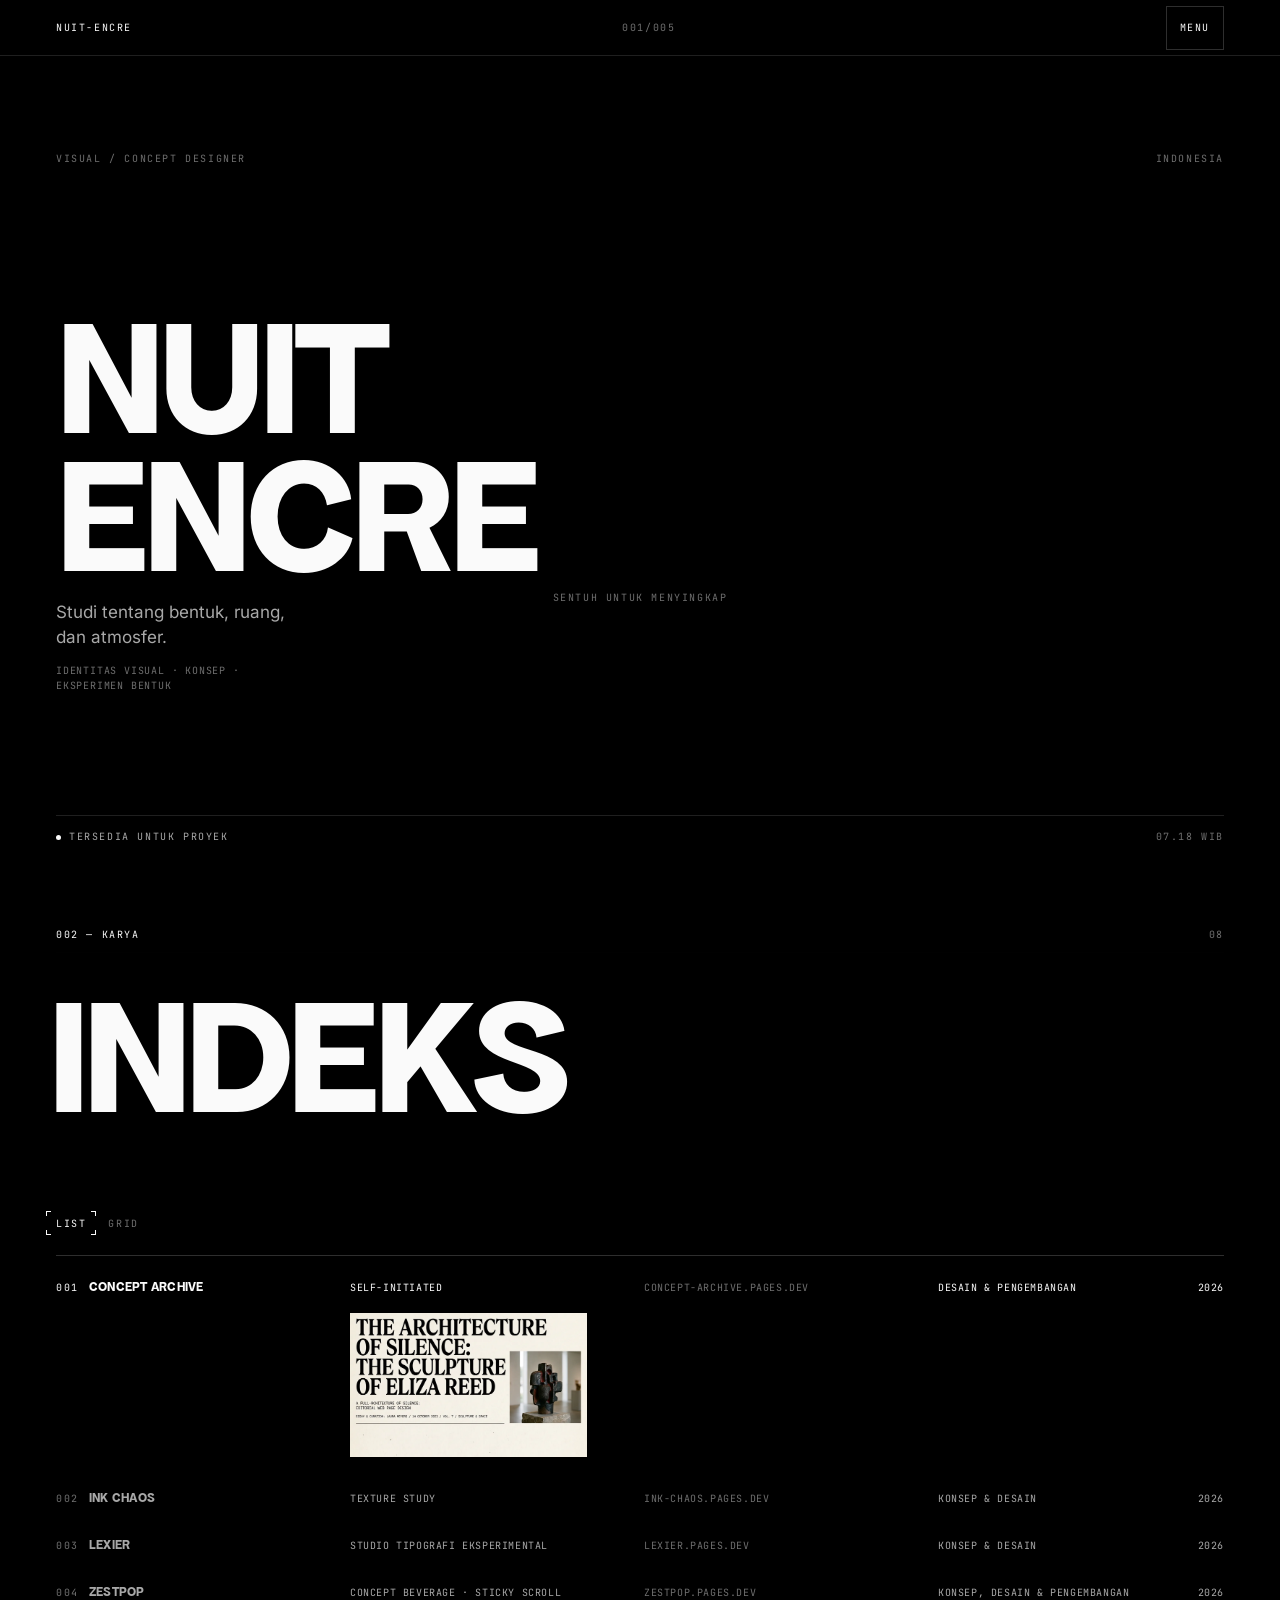
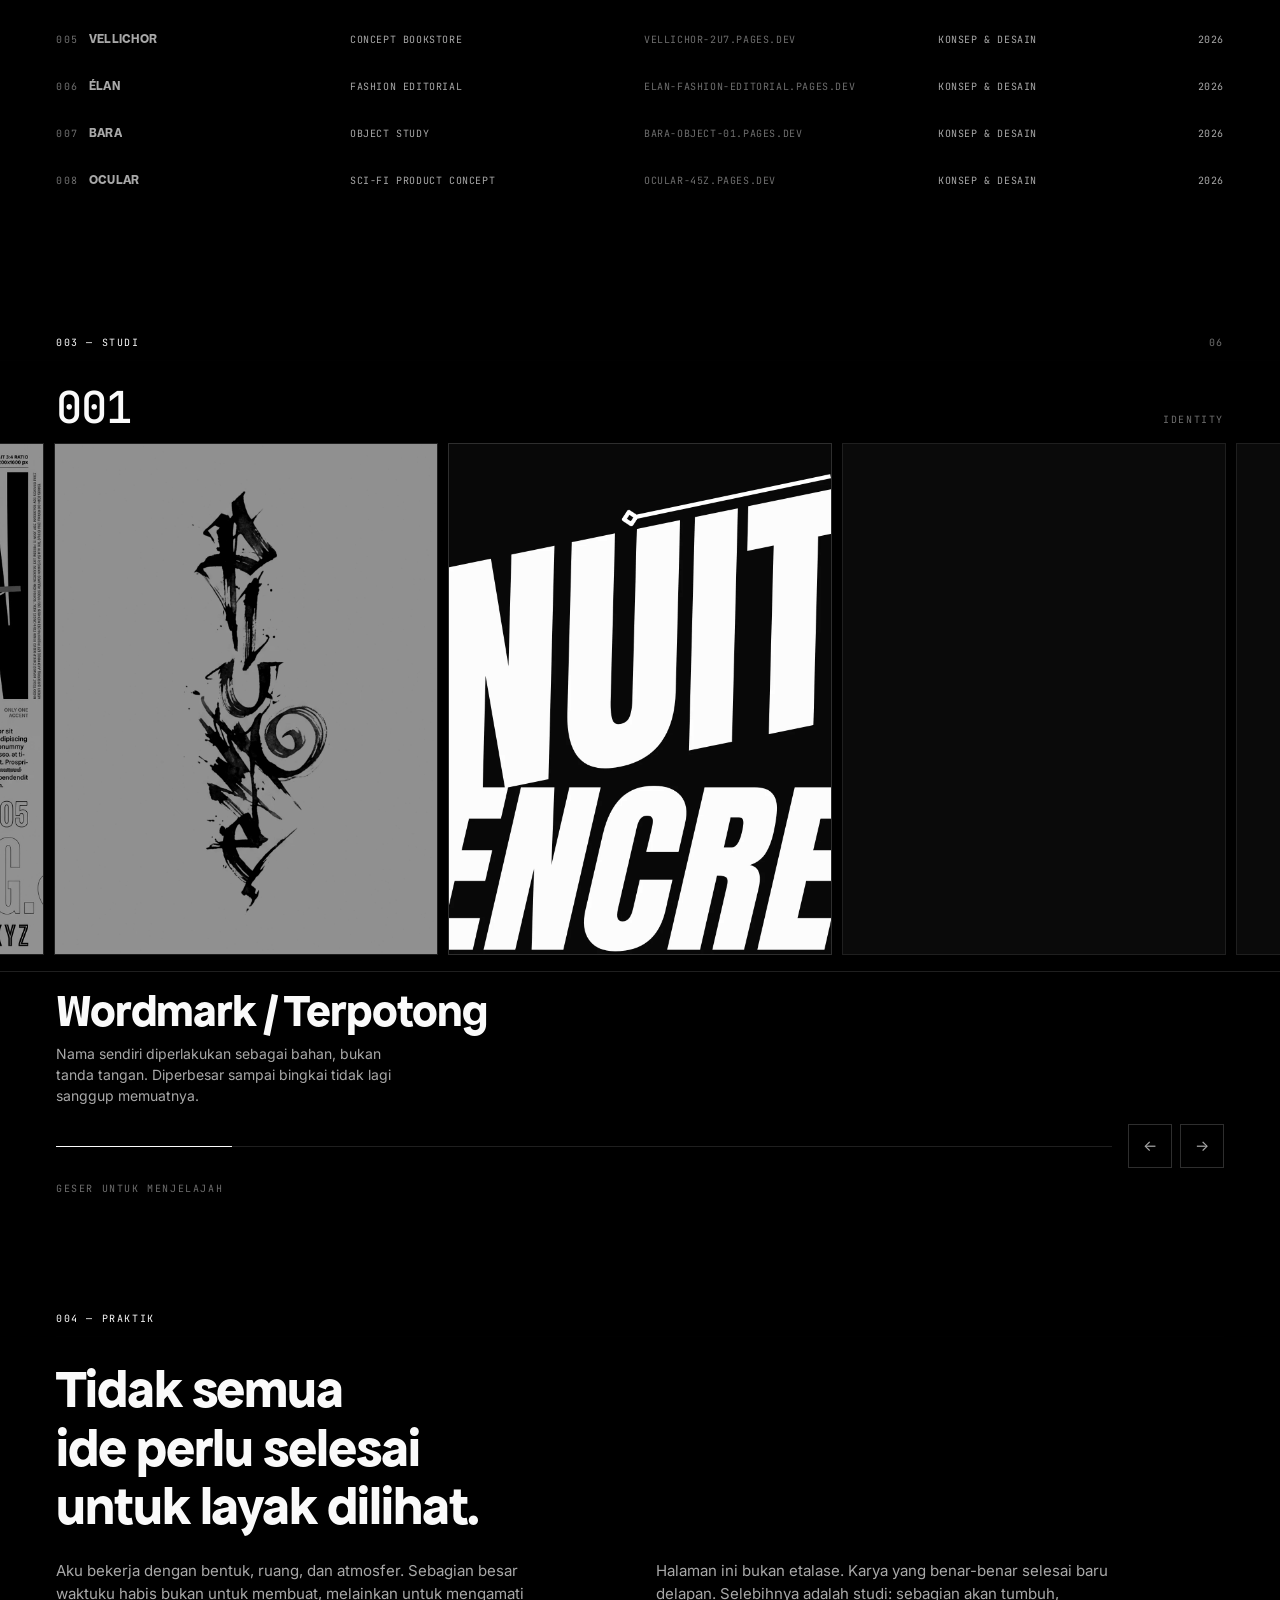
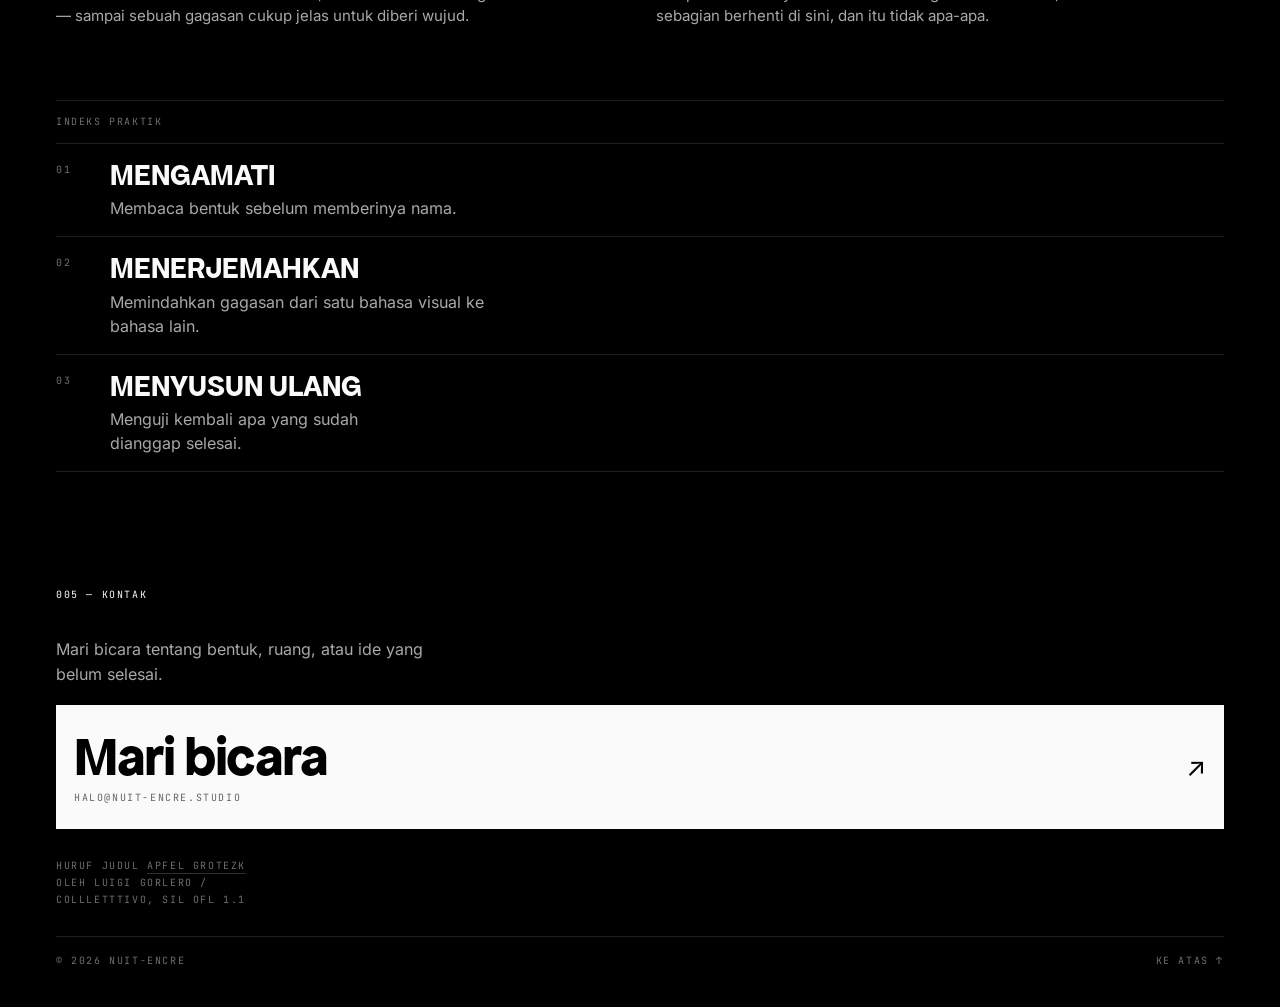
<file: index.html>
<!DOCTYPE html>
<html lang="id">
<head>
<meta charset="UTF-8" />
<meta name="viewport" content="width=device-width, initial-scale=1, viewport-fit=cover" />
<title>NUIT-ENCRE — Visual / Concept Designer</title>

<meta name="description" content="NUIT-ENCRE — Visual / Concept Designer. Studi tentang bentuk, ruang, dan atmosfer." />
<meta name="theme-color" content="#000000" />
<link rel="canonical" href="https://tribeg869-techw.github.io/Nuit-Encre-/" />

<!-- Kartu berbagi. URL WAJIB absolut: WhatsApp, X, dan LinkedIn tidak
     me-resolve path relatif, kartunya jadi kosong. Gambar 1200x630. -->
<meta property="og:type" content="website" />
<meta property="og:site_name" content="NUIT-ENCRE" />
<meta property="og:locale" content="id_ID" />
<meta property="og:url" content="https://tribeg869-techw.github.io/Nuit-Encre-/" />
<meta property="og:title" content="NUIT-ENCRE — Visual / Concept Designer" />
<meta property="og:description" content="Studi tentang bentuk, ruang, dan atmosfer." />
<meta property="og:image" content="https://tribeg869-techw.github.io/Nuit-Encre-/assets/img/og-cover.jpg" />
<meta property="og:image:width" content="1200" />
<meta property="og:image:height" content="630" />
<meta property="og:image:alt" content="Wordmark NUIT ENCRE putih di atas latar hitam, dengan satu sapuan tinta kuas kering matte dan percikan halus di sisi kanan." />
<meta name="twitter:card" content="summary_large_image" />
<meta name="twitter:title" content="NUIT-ENCRE — Visual / Concept Designer" />
<meta name="twitter:description" content="Studi tentang bentuk, ruang, dan atmosfer." />
<meta name="twitter:image" content="https://tribeg869-techw.github.io/Nuit-Encre-/assets/img/og-cover.jpg" />

<!-- Semua huruf di-host sendiri; preload hanya varian yang tampak di hero. -->
<link rel="preload" href="assets/fonts/ApfelGrotezk-Fett.woff2" as="font" type="font/woff2" crossorigin />
<link rel="preload" href="assets/fonts/Inter-Regular.woff2" as="font" type="font/woff2" crossorigin />
<link rel="preload" href="assets/fonts/JetBrainsMono-Regular.woff2" as="font" type="font/woff2" crossorigin />
<link rel="stylesheet" href="assets/css/style.css" />
<link rel="icon" href="data:image/svg+xml,<svg xmlns='http://www.w3.org/2000/svg' viewBox='0 0 64 64'><rect width='64' height='64' fill='%23000'/><rect x='14' y='14' width='36' height='36' fill='%23FAFAFA'/></svg>" />
  <noscript>
    <style>
      /* Tanpa JS, body.ready tak pernah terpasang — isi hero akan
         tersembunyi selamanya. Aturan ini menampilkannya apa adanya. */
      .wm__l span{transform:none!important;-webkit-mask-image:none!important;mask-image:none!important}
      .hero__say,.hero__foot,.rv{opacity:1!important;transform:none!important}
      #boot{display:none!important}
    </style>
  </noscript>
</head>

<body>

<a class="skip" href="#s2">Lewati ke konten</a>

<!-- ═══════ INTRO ═══════ -->
<div class="boot" id="boot">
  <canvas class="boot__c" id="bootC" aria-hidden="true"></canvas>
  <div class="boot__row">
    <span class="mono">NUIT-ENCRE</span>
    <span class="mono" id="bootPct">000</span>
  </div>
  <div class="boot__bar"><i id="bootBar"></i></div>
</div>

<!-- ═══════ MENU ═══════ -->
<div class="sheet" id="sheet" hidden>
  <button class="sheet__x" id="sheetX" aria-label="Tutup">Tutup</button>
  <nav class="sheet__nav">
    <a href="#s1"><em>001</em> Pembuka</a>
    <a href="#s2"><em>002</em> Karya</a>
    <a href="#s3"><em>003</em> Studi</a>
    <a href="#s4"><em>004</em> Praktik</a>
    <a href="#s5"><em>005</em> Kontak</a>
  </nav>
  <a class="sheet__mail" id="sheetMail" href="#">—</a>
</div>

<main>

<!-- ═══════ 001 · PEMBUKA ═══════ -->
<section class="hero" id="s1" data-i="001">
  <!-- void kini menutupi seluruh hero; isi berada di atasnya -->
  <div class="void" id="void">
    <canvas class="void__c" id="voidC"></canvas>
  </div>

  <div class="hero__in">
    <div class="hero__meta">
      <span class="mono dim">Visual / Concept Designer</span>
      <!-- label lokasi, bukan pengganti bahasa: 'IDN' terbaca seperti
           tombol bahasa dan mengundang ketukan yang tidak berbuat apa-apa -->
      <span class="mono dim">INDONESIA</span>
    </div>

    <div class="hero__mid">
      <h1 class="wordmark">
        <span class="wm__l"><span>NUIT</span></span>
        <span class="wm__l"><span>ENCRE</span></span>
      </h1>

      <p class="hero__say">
        Studi tentang bentuk, ruang, dan atmosfer.
      </p>
      <p class="hero__scope mono">IDENTITAS VISUAL · KONSEP · EKSPERIMEN BENTUK</p>
    </div>

    <div class="hero__foot">
      <span class="tick"><i></i><span class="mono" id="heroStatus">—</span></span>
      <span class="hero__spec mono" id="voidId">SPESIMEN ————</span>
      <span class="mono dim" id="heroClock">--:--</span>
    </div>

    <span class="mono dim void__sub" id="voidSub">SENTUH UNTUK MENYINGKAP</span>
  </div>
</section>

<!-- ═══════ 002 · KARYA · INDEKS ═══════
     Daftar melar ala indeks: baris teks tipis; yang aktif membuka
     gambarnya (hover di desktop, ketuk di layar sentuh). Isi baris
     dirender dari NE.works di data.js. -->
<section class="sec sec--idx" id="s2" data-i="002">
  <div class="sec__bar"><span class="mono">002 — KARYA</span><span class="mono dim" id="workCount">—</span></div>

  <div class="idx" id="idx">
    <!-- judul raksasa; huruf dipecah per karakter oleh JS untuk animasi flip -->
    <h2 class="idx__title" id="idxTitle" aria-label="Indeks">INDEKS</h2>

    <div class="idx__ctl">
      <div class="idx__view" role="group" aria-label="Tampilan">
        <button class="idx__vb is-on" type="button" data-view="list" aria-pressed="true"><i></i><i></i>LIST<i></i><i></i></button>
        <button class="idx__vb" type="button" data-view="grid" aria-pressed="false"><i></i><i></i>GRID<i></i><i></i></button>
      </div>
      <span class="idx__hint mono dim" id="idxHint">SENTUH BARIS UNTUK MEMBUKA</span>
    </div>

    <i class="idx__rule" aria-hidden="true"></i>

    <div class="idx__list" id="work"><!-- js --></div>
  </div>
</section>

<!-- ═══════ 003 · STUDI ═══════ -->
<section class="sec sec--gal" id="s3" data-i="003">
  <div class="sec__bar"><span class="mono">003 — STUDI</span><span class="mono dim" id="stCount">—</span></div>

  <div class="gal">
    <div class="gal__head">
      <span class="gal__no" id="galNo">001</span>
      <span class="gal__tag mono dim" id="galTag">—</span>
    </div>

    <div class="gal__view" id="galView">
      <div class="gal__track" id="galTrack"><!-- js --></div>
    </div>

    <div class="gal__cap" id="galCap" aria-live="polite">
      <h2 class="gal__ttl" id="galTtl">—</h2>
      <p class="gal__note" id="galNote">—</p>
    </div>

    <div class="gal__foot">
      <div class="gal__bar"><i id="galBar"></i></div>
      <div class="gal__nav">
        <button class="gal__b" id="galPrev" aria-label="Studi sebelumnya">←</button>
        <button class="gal__b" id="galNext" aria-label="Studi berikutnya">→</button>
      </div>
    </div>

    <p class="hint mono dim">GESER UNTUK MENJELAJAH</p>
  </div>
</section>

<!-- ═══════ 004 · PRAKTIK ═══════ -->
<section class="sec" id="s4" data-i="004">
  <div class="sec__bar"><span class="mono">004 — PRAKTIK</span></div>
  <h2 class="big">Tidak semua ide perlu selesai untuk layak dilihat.</h2>
  <div class="prose" id="practice"><!-- js --></div>
  <div class="practice-index" id="practiceIndex" aria-label="Indeks praktik"><!-- js --></div>
</section>

<!-- ═══════ 005 · KONTAK ═══════ -->
<section class="sec" id="s5" data-i="005">
  <div class="sec__bar"><span class="mono">005 — KONTAK</span></div>
  <p class="contact__intro">Mari bicara tentang bentuk, ruang, atau ide yang belum selesai.</p>
  <a class="slab" id="slab" href="#">
    <span class="slab__t">Mari bicara</span>
    <span class="slab__m mono" id="slabMail">—</span>
    <span class="slab__a">↗</span>
  </a>
  <p class="mono dim colo">
    Huruf judul <a href="https://www.collletttivo.it/typefaces/apfel-grotezk">Apfel&nbsp;Grotezk</a>
    oleh Luigi&nbsp;Gorlero / Collletttivo, SIL&nbsp;OFL&nbsp;1.1
  </p>
  <div class="end">
    <span class="mono dim">© <span id="yr">2026</span> NUIT-ENCRE</span>
    <a href="#s1" class="mono dim">KE ATAS ↑</a>
  </div>
</section>

</main>

<!-- ═══════ BILAH BAWAH ═══════ -->
<nav class="dock">
  <a href="#s1" class="dock__id mono">NUIT-ENCRE</a>
  <span class="dock__i mono" id="dockI">001/005</span>
  <button class="dock__b mono" id="dockB">MENU</button>
</nav>

<script src="assets/js/data.js"></script>
<script src="assets/js/main.js"></script>
</body>
</html>
</file>
<file: assets/css/style.css>
/* ==========================================================================
   NUIT-ENCRE — mobile first
   Dirancang pada 360px. Layar besar hanya pelebaran.
   ========================================================================== */

/* Seluruh huruf di-host sendiri agar tampilan tidak bergantung CDN.
   Apfel Grotezk — Luigi Gorlero / Collletttivo, SIL OFL 1.1.
   Hanya bobot yang benar-benar dipakai: semua teks display = Fett 700. */
@font-face{
  font-family:'Apfel Grotezk';
  src:url('../fonts/ApfelGrotezk-Fett.woff2') format('woff2');
  font-weight:700;font-style:normal;font-display:swap;
}
/* Pendamping — varian yang benar-benar dipakai saja. Lisensi OFL tiap
   keluarga disimpan berdampingan di assets/fonts/. */
@font-face{
  font-family:'Inter';
  src:url('../fonts/Inter-Regular.woff2') format('woff2');
  font-weight:400;font-style:normal;font-display:swap;
}
@font-face{
  font-family:'JetBrains Mono';
  src:url('../fonts/JetBrainsMono-Regular.woff2') format('woff2');
  font-weight:400;font-style:normal;font-display:swap;
}
@font-face{
  font-family:'JetBrains Mono';
  src:url('../fonts/JetBrainsMono-Medium.woff2') format('woff2');
  font-weight:500;font-style:normal;font-display:swap;
}

:root{
  --void:#000;
  --ash:#0A0A0A;
  --line:#1F1F1F;
  --line2:#2E2E2E;
  --dim:#6E6E6E;
  --soft:#A8A8A8;
  --pure:#FAFAFA;

  --sans:'Inter',-apple-system,BlinkMacSystemFont,'Segoe UI',sans-serif;
  --disp:'Apfel Grotezk','Inter',-apple-system,sans-serif;
  --mono:'JetBrains Mono',ui-monospace,monospace;

  --pad:20px;
  --gs-w:min(calc(100vw - 82px), 420px);
  --dock:56px;
  --safe:env(safe-area-inset-bottom,0px);
  --e:cubic-bezier(.22,1,.36,1);
}

*,*::before,*::after{box-sizing:border-box;margin:0;padding:0}
html{-webkit-text-size-adjust:100%}
body{
  background:var(--void);color:var(--pure);
  font-family:var(--sans);font-weight:400;line-height:1.5;
  overflow-x:hidden;-webkit-font-smoothing:antialiased;
  padding-bottom:calc(var(--dock) + var(--safe));
}
img{display:block;width:100%;-webkit-user-drag:none}
picture{display:contents}
a{color:inherit;text-decoration:none;-webkit-tap-highlight-color:transparent}
button{font:inherit;color:inherit;background:none;border:0;cursor:pointer;-webkit-tap-highlight-color:transparent}
::selection{background:var(--pure);color:var(--void)}
:focus-visible{outline:1px solid var(--pure);outline-offset:3px}

/* tautan lompat — tersembunyi sampai difokus lewat keyboard */
.skip{
  position:absolute;left:-9999px;top:0;z-index:300;
  background:var(--pure);color:var(--void);
  font-family:var(--mono);font-size:11px;letter-spacing:.14em;text-transform:uppercase;
  padding:14px 18px;
}
.skip:focus{left:0}

.mono{font-family:var(--mono);font-size:10px;letter-spacing:.16em;text-transform:uppercase;line-height:1.4}
.dim{color:var(--dim)}
/* Tanpa italic di mana pun (keputusan pemilik 2026-09-13): aksen serif
   Instrument Serif dilepas beserta berkas fontnya. Tiga keluarga tersisa —
   Apfel Fett (display), Inter (badan), JetBrains Mono (meta) — semuanya tegak. */
em,i{font-style:normal}   /* <i> di situs ini selalu elemen dekoratif kosong */
/* Judul membagi baris secara optis; badan teks menghindari kata yatim.
   Keduanya progressive enhancement — fallback tetap tata letak biasa. */
.big,.gal__ttl,.slab__t{text-wrap:balance}
.hero__say,.gal__note,.prose p,.colo{text-wrap:pretty}

/* ---------- BOOT ---------- */
.boot{
  position:fixed;inset:0;z-index:200;background:var(--void);
  display:flex;flex-direction:column;justify-content:flex-end;
  padding:var(--pad);padding-bottom:calc(var(--pad) + var(--safe));
  transition:opacity .6s var(--e),visibility .6s;
  isolation:isolate;
}
.boot.off{opacity:0;visibility:hidden}
/* saat tinta dibelah, latar dilepas agar hero terlihat di sela panel */
.boot.cut{background:transparent}
.boot__c{position:absolute;inset:0;width:100%;height:100%;pointer-events:none;z-index:1}
/* difference menjaga teks tetap terbaca saat layar tertutup tinta putih */
.boot__row,.boot__bar{position:relative;z-index:2;mix-blend-mode:difference;transition:opacity .3s var(--e)}
.boot.cut .boot__row,.boot.cut .boot__bar{opacity:0}
.boot__row{display:flex;justify-content:space-between;margin-bottom:10px}
.boot__bar{height:1px;background:var(--line)}
.boot__bar i{display:block;height:100%;width:0;background:var(--pure)}

/* ---------- MENU ---------- */
.sheet{
  position:fixed;inset:0;z-index:150;background:var(--void);
  display:flex;flex-direction:column;justify-content:center;
  padding:var(--pad);
  animation:sheetIn .4s var(--e);
}
.sheet[hidden]{display:none}
@keyframes sheetIn{from{opacity:0;transform:translateY(12px)}}
.sheet__x{
  position:absolute;top:var(--pad);right:var(--pad);
  font-family:var(--mono);font-size:10px;letter-spacing:.16em;
  text-transform:uppercase;color:var(--dim);
  min-height:44px;padding-inline:8px;
  transition:transform .14s var(--e);
}
.sheet__x:active{transform:translateY(1px)}
.sheet__nav{display:flex;flex-direction:column}
.sheet__nav a{
  display:flex;align-items:baseline;gap:14px;
  padding:14px 0;border-bottom:1px solid var(--line);
  font-family:var(--disp);
  font-size:26px;font-weight:700;letter-spacing:-.02em;
  transition:color .14s var(--e),transform .14s var(--e);
}
.sheet__nav a em{
  font-family:var(--mono);font-size:10px;font-style:normal;
  letter-spacing:.16em;color:var(--dim);
}
.sheet__nav a:active{color:var(--dim);transform:translateY(1px)}
.sheet__mail{
  margin-top:32px;font-family:var(--mono);font-size:11px;
  letter-spacing:.1em;color:var(--soft);
  border-bottom:1px solid var(--line2);padding-bottom:6px;align-self:flex-start;
  min-height:44px;display:flex;align-items:center;
  transition:transform .14s var(--e);
}
.sheet__mail:active{transform:translateY(1px)}

/* ---------- 001 · PEMBUKA ---------- */
.hero{
  position:relative;
  /* dikurangi tinggi dock agar .hero__foot tidak tertutup */
  min-height:calc(100dvh - var(--dock) - var(--safe));
  display:flex;
  isolation:isolate;
}

/* isi hero — melayang di atas void */
.hero__in{
  position:relative;z-index:2;
  flex:1;display:flex;flex-direction:column;
  padding:calc(var(--pad) + 8px) var(--pad) var(--pad);
  pointer-events:none;              /* sentuhan tembus ke void */
}
.hero__in a,.hero__in button{pointer-events:auto}

.hero__meta{display:flex;justify-content:space-between;gap:12px}

/* blok tengah: wordmark + kalimat.
   Jarak proporsional dari atas — bukan margin-top:auto, sebab auto
   menumpuk seluruh sisa ruang di atas dan mendorong headline turun. */
.hero__mid{margin-top:clamp(24px,16vh,150px)}

.wordmark{
  font-family:var(--disp);
  font-size:clamp(52px,17.5vw,168px);
  /* Apfel lebih bulat dan lebar dari Inter — tracking -.055em membuat
     hurufnya bertabrakan, jadi dilonggarkan. */
  font-weight:700;line-height:.82;letter-spacing:-.035em;
  margin:0;
  /* agar tetap terbaca saat tinta menyala di belakangnya */
  text-shadow:0 2px 34px rgba(0,0,0,.72);
}
/* Huruf tidak "masuk" ke layar — huruf DISINGKAP oleh tinta yang
   naik dari bawah, dengan tepi merembes, bukan garis potong.

   AMAN-GAGAL: keadaan bawaan di bawah ini adalah keadaan AKHIR
   (huruf tampil penuh). Animasi hanya meminjam keadaan awal lewat
   `from`. Jadi bila animasi tak pernah jalan — JS mati, mask tak
   didukung, apa pun — huruf tetap terbaca. Versi sebelumnya
   memakai keadaan bawaan "tersembunyi" dan itu menghilangkan
   wordmark sepenuhnya.

   Catatan mask-position: offset = (100% - mask-size) x persen.
   Dengan mask-size 300%, 0% = tersembunyi, 100% = tampil penuh.
   Nilai negatif membuat topeng terlempar keluar elemen. */
.wm__l{display:block;overflow:hidden}
.wm__l span{
  display:block;
  -webkit-mask-image:linear-gradient(to top,
    #000 0%,#000 33%,rgba(0,0,0,.75) 40%,rgba(0,0,0,.3) 46%,transparent 52%);
          mask-image:linear-gradient(to top,
    #000 0%,#000 33%,rgba(0,0,0,.75) 40%,rgba(0,0,0,.3) 46%,transparent 52%);
  -webkit-mask-size:100% 300%;mask-size:100% 300%;
  -webkit-mask-position:0 100%;mask-position:0 100%;
  -webkit-mask-repeat:no-repeat;mask-repeat:no-repeat;
}
body.ready .wm__l span{animation:inkRise 1.5s var(--e) both}
body.ready .wm__l:nth-child(2) span{animation-delay:.16s}
@keyframes inkRise{
  from{transform:translateY(102%);-webkit-mask-position:0 0;mask-position:0 0}
  to  {transform:translateY(0);   -webkit-mask-position:0 100%;mask-position:0 100%}
}
/* peramban tanpa mask: cukup naik, tak ada yang disingkap */
@supports not ((-webkit-mask-image:linear-gradient(#000,#000)) or (mask-image:linear-gradient(#000,#000))){
  body.ready .wm__l span{animation:rise 1.1s var(--e) both}
}
@keyframes rise{from{transform:translateY(102%)}to{transform:translateY(0)}}

.hero__say{
  font-size:15px;color:var(--soft);max-width:26ch;
  margin-top:14px;
  text-shadow:0 1px 18px rgba(0,0,0,.8);
  opacity:0;
}
body.ready .hero__say{animation:fade .9s var(--e) .75s forwards}
.hero__scope{margin-top:12px;color:var(--dim);font-size:10px;letter-spacing:.08em;line-height:1.5;max-width:34ch;opacity:0}
body.ready .hero__scope{animation:fade .9s var(--e) .9s forwards}
@keyframes fade{to{opacity:1}}

.hero__foot{
  display:flex;justify-content:space-between;align-items:center;gap:10px;
  padding-top:14px;margin-top:auto;border-top:1px solid var(--line);
  opacity:0;
}
body.ready .hero__foot{animation:fade .9s var(--e) 1s forwards}
.hero__spec{
  color:var(--soft);
  opacity:0;transition:opacity .7s var(--e);
  white-space:nowrap;
}
.void.lit ~ .hero__in .hero__spec{opacity:1}

.tick{display:flex;align-items:center;gap:8px;color:var(--soft)}
.tick i{
  width:5px;height:5px;border-radius:50%;background:var(--pure);
  animation:pulse 2.4s infinite;flex-shrink:0;
}
@keyframes pulse{0%,100%{opacity:1}50%{opacity:.2}}

/* ---------- VOID · menutupi seluruh hero ---------- */
.void{
  position:absolute;inset:0;z-index:1;
  overflow:hidden;
  touch-action:pan-y;
}
.void__c{
  display:block;width:100%;height:100%;
  opacity:0;transition:opacity 1.2s var(--e) .35s;
}
.void.lit .void__c{opacity:1}

.void__sub{
  position:absolute;left:var(--pad);right:var(--pad);
  top:62%;
  text-align:center;
  transition:opacity .6s var(--e);
  animation:hintPulse 3.4s ease-in-out infinite;
}
.void.lit ~ .hero__in .void__sub{opacity:0;animation:none}
@keyframes hintPulse{0%,100%{opacity:.4}50%{opacity:.8}}

/* ---------- SECTION ---------- */
/* Napas bertambah pelan dari 64px di ponsel ke 104px di desktop,
   tanpa lompatan 40px saat melewati breakpoint tablet. */
.sec{padding:clamp(64px,calc(44px + 5.5vw),104px) var(--pad) 0}
/* Batas hero → 002 adalah satu-satunya batas garis-ke-garis: .hero__foot
   ditutup border, .sec__bar dibuka border. Pita hitam di antaranya terbaca
   sebagai baris kosong, jadi jaraknya dirapatkan jauh di bawah ritme
   antar-section. Nilai tetap (bukan calc) — .hero__in sudah menyumbang
   --pad di atasnya, sehingga total ikut melebar sendiri di layar besar. */
.hero + .sec{padding-top:16px}
.sec__bar{
  display:flex;justify-content:space-between;gap:12px;
  padding-bottom:10px;margin-bottom:24px;border-bottom:1px solid var(--line);
  position:sticky;top:0;z-index:20;
  background:var(--void);padding-top:12px;
}
/* Peluruhan di bawah bar yang menempel: tanpa ini konten terpotong
   keras saat menggulir lewat. Tidak menangkap sentuhan. */
.sec__bar::after{
  content:'';position:absolute;left:0;right:0;top:100%;
  height:20px;pointer-events:none;
  background:linear-gradient(to bottom,var(--void),transparent);
}

.big{
  font-family:var(--disp);
  font-size:clamp(26px,7.6vw,54px);
  font-weight:700;line-height:1.08;letter-spacing:-.02em;
  max-width:17ch;
}
.prose{margin-top:24px;display:grid;gap:16px}
.prose p{color:var(--soft);font-size:15px;max-width:52ch}

/* ---------- 002 · KARYA · INDEKS ----------
   Daftar melar ala indeks (acuan: guillaumecolombel.fr/works).
   Baris = tautan tipis; yang aktif membuka wadah gambar dengan
   grid-template-rows 0fr → 1fr — buka .75s, tutup 1s, quart-out
   (angka asli referensi). Gambar dijangkar di atas, jadi saat menutup
   yang tersisa terbaca sebagai garis tipis.

   Pemicu: hover di perangkat berkursor (diizinkan pemilik 2026-09-13),
   ketuk / fokus di layar sentuh & keyboard — JS memasang .is-open.
   KONTRAK: setiap :hover di sini wajib punya padanan .is-open, dan
   :hover hanya hidup di @media (hover:hover) agar ponsel tidak
   terjebak hover-lengket setelah ketukan. */
/* Scroll anchoring peramban SENGAJA dibiarkan hidup: saat baris di atas
   viewport menutup (tinggi berkurang 200–350px), peramban menggeser
   scrollY agar konten di bawah jari tidak melompat. `overflow-anchor:
   none` dari era akordeon lama justru mematikan penjaga ini (audit
   2026-09-13: lompatan −214px di ponsel). Safari tak punya anchoring —
   JS mengompensasi sendiri (lihat main.js, "kompensasi tinggi"). */
.sec--idx{--quart:cubic-bezier(.26,1,.48,1)}
.idx{padding-top:8px}

/* judul raksasa — satu kata selebar konten. Lebar tinta "INDEKS" pada
   tracking -.04em = 3.04em (diukur dari berkas font), jadi
   font-size = (100vw − 2·pad) / 3.04. Batas atas 168px = batas
   wordmark hero: judul bagian tidak boleh mengalahkan nama.
   margin-left -.05em = side bearing kiri huruf I, agar tinta rata
   dengan tepi konten. */
.idx__title{
  font-family:var(--disp);font-weight:700;text-transform:uppercase;
  font-size:min(calc((100vw - 2*var(--pad)) / 3.04),168px);
  line-height:.86;letter-spacing:-.04em;
  margin:0 0 clamp(28px,7vw,72px) -.05em;
  display:flex;
  perspective:900px;perspective-origin:50% 100%;
}
.idx__title .ch{display:block;transform-origin:50% 100%;backface-visibility:hidden}
/* keadaan awal HANYA saat JS siap & bagian belum masuk layar —
   aman-gagal: tanpa JS huruf tampil penuh */
.idx.is-armed .idx__title .ch{opacity:0;transform:rotateX(90deg) translateZ(10px)}
.idx.is-in .idx__title .ch{
  opacity:1;transform:none;
  transition:transform .75s cubic-bezier(.25,.46,.45,.94) var(--d,0s),opacity .3s linear var(--d,0s);
}

/* baris kontrol: LIST / GRID + petunjuk sentuh */
.idx__ctl{display:flex;justify-content:space-between;align-items:center;gap:16px;margin-bottom:10px}
.idx__view{display:flex;gap:2px;margin-left:-10px}
.idx__vb{
  position:relative;
  font-family:var(--mono);font-size:10px;letter-spacing:.16em;text-transform:uppercase;
  color:var(--dim);min-height:44px;min-width:44px;padding:0 10px;
  transition:color .25s var(--quart);
}
/* empat sudut siku (HUD referensi) — merapat & muncul saat aktif */
.idx__vb i{
  position:absolute;width:5px;height:5px;border:1px solid var(--pure);opacity:0;
  transition:opacity .15s ease-out,top .15s ease-out,left .15s ease-out,right .15s ease-out,bottom .15s ease-out;
}
.idx__vb i:nth-child(1){top:8px;left:-2px;border-right:0;border-bottom:0}
.idx__vb i:nth-child(2){bottom:8px;left:-2px;border-right:0;border-top:0}
.idx__vb i:nth-child(3){top:8px;right:-2px;border-left:0;border-bottom:0}
.idx__vb i:nth-child(4){bottom:8px;right:-2px;border-left:0;border-top:0}
.idx__vb.is-on{color:var(--pure)}
.idx__vb.is-on i{opacity:1}
.idx__vb.is-on i:nth-child(1){top:10px;left:0}
.idx__vb.is-on i:nth-child(2){bottom:10px;left:0}
.idx__vb.is-on i:nth-child(3){top:10px;right:0}
.idx__vb.is-on i:nth-child(4){bottom:10px;right:0}
@media (hover:hover) and (pointer:fine){
  .idx__vb:hover{color:var(--pure)}
}
.idx__hint{font-size:9px;letter-spacing:.14em;text-align:right;transition:opacity .4s var(--quart)}
.idx__hint.is-off,.idx__hint.is-done{opacity:0}
.idx__hint[hidden]{display:none}

/* garis pemisah — memanjang dari kiri saat masuk layar */
.idx__rule{display:block;height:1px;background:var(--line2);transform-origin:left}
.idx.is-armed .idx__rule{transform:scaleX(0)}
.idx.is-in .idx__rule{transform:none;transition:transform 1s cubic-bezier(.25,.46,.45,.94) .1s}

/* ---- daftar ---- */
.idx__list{padding-top:8px;padding-bottom:16px;transition:opacity .25s var(--quart)}
.idx__list.is-switching{opacity:0}
.row{
  display:block;position:relative;
  padding:4px 0;
  color:var(--soft);
  text-transform:uppercase;
  transition:color .35s var(--quart);
}
.idx.is-armed .row{opacity:0}
.idx.is-in .row{opacity:1;transition:opacity .5s var(--quart) var(--d,0s),color .35s var(--quart)}
.row.is-open{color:var(--pure)}
@media (hover:hover) and (pointer:fine){
  .row:hover{color:var(--pure)}
}
.row:focus-visible{outline:none}
.row:focus-visible .row__name{outline:1px solid var(--pure);outline-offset:4px}

/* Grid 24 kolom seperti referensi: judul 5 · jenis 5 · domain 8 ·
   peran 5 · tahun 1. Di ponsel dipadatkan jadi dua baris teks:
   [no judul ……… tahun] / [jenis]; domain & peran tampil mulai 720px. */
.row__meta{
  display:grid;align-items:baseline;
  grid-template-columns:minmax(0,1fr) auto;
  column-gap:12px;row-gap:4px;
  min-height:44px;padding:10px 0;
}
.row__ttl{
  font-family:var(--disp);font-weight:700;font-size:13px;letter-spacing:.02em;line-height:1.1;
  display:flex;gap:10px;align-items:baseline;min-width:0;
}
.row__no{font-family:var(--mono);font-weight:400;font-size:10px;letter-spacing:.16em;color:var(--dim);transition:color .35s var(--quart)}
.row.is-open .row__no{color:var(--pure)}
@media (hover:hover) and (pointer:fine){
  .row:hover .row__no{color:var(--pure)}
}
.row__name,.row__kind,.row__url,.row__role,.row__year{
  white-space:nowrap;overflow:hidden;text-overflow:ellipsis;min-width:0;
}
.row__kind,.row__url,.row__role,.row__year{
  font-family:var(--mono);font-size:10px;letter-spacing:.1em;line-height:1.4;
}
.row__year{grid-column:2;grid-row:1;text-align:right}
.row__kind{grid-column:1;grid-row:2}
.row__url,.row__role{display:none}

/* ---- wadah gambar: 0fr ↔ 1fr ---- */
.row__imgs{
  display:grid;grid-template-rows:0fr;
  transition:grid-template-rows 1s var(--quart);           /* menutup: 1s */
}
.row.is-open .row__imgs{grid-template-rows:1fr;transition-duration:.75s}   /* membuka: .75s */
.row__imgs > div{
  min-height:0;overflow:hidden;
  display:grid;grid-template-columns:repeat(24,1fr);column-gap:8px;
  align-items:start;
  padding-bottom:0;
  transition:padding-bottom 1s var(--quart);
}
.row.is-open .row__imgs > div{padding-bottom:14px;transition-duration:.75s}
@media (hover:hover) and (pointer:fine){
  .row:hover .row__imgs{grid-template-rows:1fr;transition-duration:.75s}
  .row:hover .row__imgs > div{padding-bottom:14px;transition-duration:.75s}
}
/* aset: kotak berrasio tetap, gambar dijangkar di atas (garis tipis
   saat menutup = tepi atas gambar) */
.row__as{display:block;margin-top:6px;overflow:hidden;background:var(--ash)}
.row__as img{width:100%;height:100%;object-fit:cover;object-position:top;transform:translateZ(0)}
.row__as--1{grid-column:1 / span 24;aspect-ratio:321/195}
.row__as--2{grid-column:1 / span 12;aspect-ratio:189/120}
.row__as--3{grid-column:13 / span 12;aspect-ratio:123/75}
.row__as--4{grid-column:1 / span 24;aspect-ratio:255/195}

/* ---- tampilan GRID: gambar pertama di atas, judul + jenis di bawah ---- */
.idx__list.is-grid{display:grid;grid-template-columns:repeat(2,1fr);gap:36px 16px;padding-top:28px}
.idx__list.is-grid .row{display:flex;flex-direction:column-reverse;justify-content:flex-end;padding:0;color:var(--pure)}
.idx__list.is-grid .row__meta{display:block;min-height:0;padding:10px 0 0}
.idx__list.is-grid .row__name{white-space:normal;overflow:visible}
.idx__list.is-grid .row__kind{display:block;color:var(--dim);margin-top:5px}
.idx__list.is-grid .row__url,.idx__list.is-grid .row__role,.idx__list.is-grid .row__year{display:none}
.idx__list.is-grid .row__imgs{display:block;transition:none}
.idx__list.is-grid .row__imgs > div{display:block;padding:0;transition:none}
.idx__list.is-grid .row__as{margin:0;height:130px;aspect-ratio:auto}
.idx__list.is-grid .row__as:not(.row__as--1){display:none}
.idx__list.is-grid .row__as img{object-position:center;transition:transform .75s var(--quart)}
@media (hover:hover) and (pointer:fine){
  .idx__list.is-grid .row:hover .row__as img{transform:scale(1.08)}
}

/* ---------- 003 · STUDI (galeri geser) ---------- */
.sec--gal{padding-inline:0}
.sec--gal .sec__bar,
.sec--gal .gal__head,
.sec--gal .gal__cap,
.sec--gal .gal__foot,
.sec--gal .hint{padding-inline:var(--pad)}

.gal__head{
  display:flex;justify-content:space-between;align-items:baseline;gap:12px;
  margin-bottom:14px;
}
.gal__no{
  font-family:var(--mono);font-size:34px;font-weight:500;
  letter-spacing:-.02em;line-height:1;color:var(--pure);
  font-variant-numeric:tabular-nums;
}

/* jendela geser */
.gal__view{
  position:relative;
  overflow:hidden;
  /* CAROUSEL TRANSFORM (2026-08-27, final): bukan scroll container
     lagi — track digerakkan main.js via transform:translate3d
     (kompositor/GPU). Horizontal = kita, vertikal = halaman
     (pan-y native). Tidak ada mesin snap/scroll untuk dilawan. */
  touch-action:pan-y;
  cursor:grab;
}
.gal__view.drag{cursor:grabbing}
.gal__track{
  display:flex;gap:10px;
  width:max-content;
  /* Pusat kartu di-jaga main.js lewat translate — lebar viewport
     berapa pun (termasuk ultra-lebar), kartu tetap di tengah. */
  will-change:transform;
}

.gs{
  width:var(--gs-w);
  flex-shrink:0;
  /* kartu tidak menangkap sentuhan — seluruh touch masuk ke
     .gal__view: horizontal = galeri, vertikal = halaman. Tanpa
     ini, <img> di Android bisa memicu drag-gambar native yang
     memblokir scroll atas-bawah. (2026-08-27) */
  pointer-events:none;
}
.gs__fig{
  position:relative;overflow:hidden;background:var(--ash);
  border:1px solid var(--line);aspect-ratio:3/4;
}
.gs__fig img{
  width:100%;height:100%;object-fit:cover;
  filter:grayscale(1) brightness(.6) contrast(1.05);
  transform:scale(1.04);
  transition:filter .6s var(--e),transform .8s var(--e);
}
.gs.on .gs__fig{border-color:var(--line2)}
.gs.on .gs__fig img{filter:grayscale(1) brightness(1) contrast(1.02);transform:scale(1)}


/* keterangan */
.gal__cap{
  min-height:96px;
  padding-top:16px;margin-top:16px;
  border-top:1px solid var(--line);
}
.gal__ttl{
  font-family:var(--disp);
  font-size:clamp(26px,8vw,46px);font-weight:700;
  letter-spacing:-.025em;line-height:1.02;
}
.gal__note{
  color:var(--soft);font-size:14px;max-width:44ch;margin-top:8px;
}
.gal__cap.sw .gal__ttl,
.gal__cap.sw .gal__note{opacity:0;transform:translateY(7px)}
.gal__ttl,.gal__note{
  transition:opacity .28s var(--e),transform .28s var(--e);
}

/* kaki */
.gal__foot{
  display:flex;align-items:center;gap:16px;
  margin-top:18px;
}
.gal__bar{flex:1;height:1px;background:var(--line)}
.gal__bar i{
  /* 25% = 1 dari 4 studi; JS menimpanya sesuai jumlah kartu nyata */
  display:block;height:100%;width:25%;background:var(--pure);
  transition:width .35s var(--e),transform .35s var(--e);
}
.gal__nav{display:flex;gap:8px;flex-shrink:0}
.gal__b{
  width:44px;height:44px;flex-shrink:0;
  border:1px solid var(--line2);
  display:grid;place-content:center;
  font-size:15px;color:var(--soft);
  transition:background .25s,color .25s,border-color .25s,opacity .25s,
             transform .14s var(--e);
}
.gal__b:active{
  background:var(--pure);color:var(--void);border-color:var(--pure);
  transform:translateY(1px);
}
.gal__b[disabled]{opacity:.28}

.sec--gal .hint{margin:14px 0 0}

/* ---------- INDEKS PRAKTIK ---------- */
.practice-index{margin-top:clamp(44px,8vw,72px);border-top:1px solid var(--line)}
.practice-index__label{color:var(--dim);padding:14px 0;border-bottom:1px solid var(--line)}
.practice-index ol{list-style:none;margin:0;padding:0}
.practice-index__item{display:grid;grid-template-columns:42px 1fr;gap:12px;padding:16px 0;border-bottom:1px solid var(--line);transform:none}
.practice-index__no{color:var(--dim);padding-top:3px}
.practice-index__item h3{font-family:var(--disp);font-size:clamp(20px,5vw,30px);font-weight:700;line-height:1.05;margin:0 0 5px;text-transform:uppercase}
.practice-index__item p{color:var(--soft);margin:0;line-height:1.5;max-width:38ch;text-wrap:pretty}

/* ---------- 005 · KONTAK ---------- */
.contact__intro{max-width:38ch;color:var(--soft);margin:0 0 18px;line-height:1.55;text-wrap:pretty}
.slab{
  display:grid;grid-template-columns:1fr auto;gap:6px 14px;align-items:center;
  background:var(--pure);color:var(--void);
  /* Di ponsel inversi menjadi penutup penuh; isi tetap segaris dengan teks. */
  margin-inline:calc(0px - var(--pad));
  padding:24px var(--pad);min-height:44px;
  transition:opacity .14s var(--e),transform .14s var(--e);
}
.slab:active{opacity:.82;transform:translateY(1px)}
.slab__t{font-family:var(--disp);font-size:clamp(26px,8vw,56px);font-weight:700;letter-spacing:-.025em;line-height:1}
.slab__m{grid-column:1;color:rgba(0,0,0,.6)}
.slab__a{
  grid-row:1/3;grid-column:2;font-size:26px;
  transition:transform .14s var(--e);
}
.slab:active .slab__a{transform:translate(2px,-2px)}

.end{
  display:flex;justify-content:space-between;align-items:center;gap:12px;
  /* Tautan 44px tanpa menambah tinggi akhir dibanding susunan lama. */
  padding:2px 0 24px;margin-top:28px;border-top:1px solid var(--line);
}
.end a{
  min-height:44px;display:flex;align-items:center;
  transition:transform .14s var(--e);
}
.end a:active{transform:translateY(1px)}

/* ---------- DOCK ---------- */
.dock{
  position:fixed;left:0;right:0;bottom:0;z-index:100;
  height:calc(var(--dock) + var(--safe));
  padding:0 var(--pad) var(--safe);
  display:flex;align-items:center;justify-content:space-between;gap:10px;
  background:rgba(0,0,0,.86);
  backdrop-filter:blur(14px);-webkit-backdrop-filter:blur(14px);
  border-top:1px solid var(--line);
}
.dock__id{
  color:var(--pure);min-height:44px;
  display:flex;align-items:center;
  transition:transform .14s var(--e);
}
.dock__id:active{transform:translateY(1px)}
.dock__i{color:var(--dim)}
.dock__b{
  font-family:var(--mono);font-size:10px;letter-spacing:.16em;text-transform:uppercase;
  border:1px solid var(--line2);padding:9px 13px;min-height:44px;
  transition:background .14s var(--e),color .14s var(--e),transform .14s var(--e);
}
.dock__b:active{background:var(--pure);color:var(--void);transform:translateY(1px)}

/* ---------- REVEAL ---------- */
/* kredit tipografi — syarat atribusi OFL */
.colo{margin-top:28px;line-height:1.7;max-width:44ch}
.colo a{border-bottom:1px solid var(--line2);padding-bottom:1px;transition:color .3s var(--e),border-color .3s var(--e)}
.colo a:active{color:var(--pure);border-color:var(--pure)}

/* Muncul beruntun, bukan serempak: elemen bersaudara diberi jeda
   bertingkat sehingga isi bagian mengalir masuk, bukan menyentak. */
.rv{
  opacity:0;transform:translateY(18px);
  transition:opacity .85s var(--e),transform .85s var(--e);
}
.rv.in{opacity:1;transform:none}
.rv:nth-of-type(2){transition-delay:.07s}
.rv:nth-of-type(3){transition-delay:.14s}
.rv:nth-of-type(4){transition-delay:.20s}
.rv:nth-of-type(5){transition-delay:.25s}
.rv:nth-of-type(6){transition-delay:.29s}

/* ---------- ≥720px ---------- */
@media (min-width:720px){
  :root{--pad:40px;--gs-w:min(46vw,400px)}
  /* INDEKS — satu baris teks, grid 24 kolom seperti referensi.
     720–1099: EMPAT kolom (judul 7 · jenis 8 · peran 7 · tahun 2),
     domain disembunyikan; lima kolom baru muat mulai 1100px.
     Lebar dihitung dari string terpanjang di data.js pada 720px
     (kolom 19px): "KONSEP, DESAIN & PENGEMBANGAN" 29 huruf × 6,12px
     = 178px ≤ 7 kolom (181px). Kalau menambah karya dengan string
     lebih panjang, kolom ini yang pertama terpotong "…". */
  .idx__title{margin-bottom:clamp(40px,8vh,88px)}
  .row__meta{
    grid-template-columns:repeat(24,minmax(0,1fr));column-gap:8px;row-gap:0;
    min-height:0;padding:12px 0;
  }
  .row__kind,.row__url,.row__role,.row__year{font-size:9px;letter-spacing:.08em}
  .row__ttl{grid-column:1 / span 7;grid-row:1}
  .row__kind{grid-column:8 / span 8;grid-row:1}
  .row__role{display:block;grid-column:16 / span 7;grid-row:1}
  .row__year{grid-column:23 / span 2;grid-row:1}
  /* slot gambar: 1 rata dengan kolom jenis, 2 menempel di kanannya,
     3–4 di bawah peran + tahun — geometri referensi */
  .row__as--1{grid-column:8 / span 5}
  .row__as--2{grid-column:13 / span 3}
  .row__as--3{grid-column:19 / span 2}
  .row__as--4{grid-column:21 / span 4}
  .idx__list.is-grid{grid-template-columns:repeat(4,1fr);gap:56px 24px;padding-top:48px}
  .idx__list.is-grid .row__as{height:12vw}
  .prose{grid-template-columns:1fr 1fr;gap:32px}
  .hero__say{font-size:17px}
  .sheet__nav a{font-size:38px}
  /* Full-bleed hanya menjadi peristiwa pada ponsel. */
  .slab{margin-inline:0;padding-inline:18px}
}

/* ---------- ≥1100px ---------- */
@media (min-width:1100px){
  :root{--pad:56px;--gs-w:min(30vw,420px)}
  body{padding-bottom:0}
  .dock{
    top:0;bottom:auto;height:var(--dock);padding-bottom:0;
    border-top:0;border-bottom:1px solid var(--line);
  }
  .hero{padding-top:calc(var(--dock) + 32px);min-height:100dvh}
  .sec__bar{top:var(--dock)}
  .gal__no{font-size:44px}
  .sec{max-width:1400px;margin-inline:auto}
  .hero{max-width:1400px;margin-inline:auto}
  /* INDEKS — lima kolom: judul 6 · jenis 6 · domain 6 · peran 5 · tahun 1 */
  .row__kind,.row__url,.row__role,.row__year{font-size:10px;letter-spacing:.06em}
  .row__ttl{grid-column:1 / span 6}
  .row__kind{grid-column:7 / span 6}
  .row__url{display:block;grid-column:13 / span 6;grid-row:1;color:var(--dim)}
  .row__role{grid-column:19 / span 5}
  .row__year{grid-column:24 / span 1;justify-self:end}
  .row__as--1{grid-column:7 / span 5}
  .row__as--2{grid-column:12 / span 3}
}

/* ---------- A11Y ---------- */
@media (prefers-reduced-motion:reduce){
  *,*::before,*::after{
    animation-duration:.01ms!important;animation-iteration-count:1!important;
    transition-duration:.01ms!important;
    /* jeda juga wajib dinolkan — tanpa ini reveal bertahap tetap
       membuat pengguna menunggu, padahal gerak sudah diminta mati */
    transition-delay:0ms!important;animation-delay:0ms!important;
  }
  .wm__l span{transform:none}
  .hero__say,.hero__foot{opacity:1}
  .rv{opacity:1;transform:none}
  /* tanpa ini isi hero tak pernah tampil bila gerak dimatikan */
  .hero__say,.hero__foot{opacity:1!important;animation:none!important}
  .wm__l span{-webkit-mask-image:none!important;mask-image:none!important}
  .void__c{opacity:1}
  .void__sub{animation:none}
}
</file>
